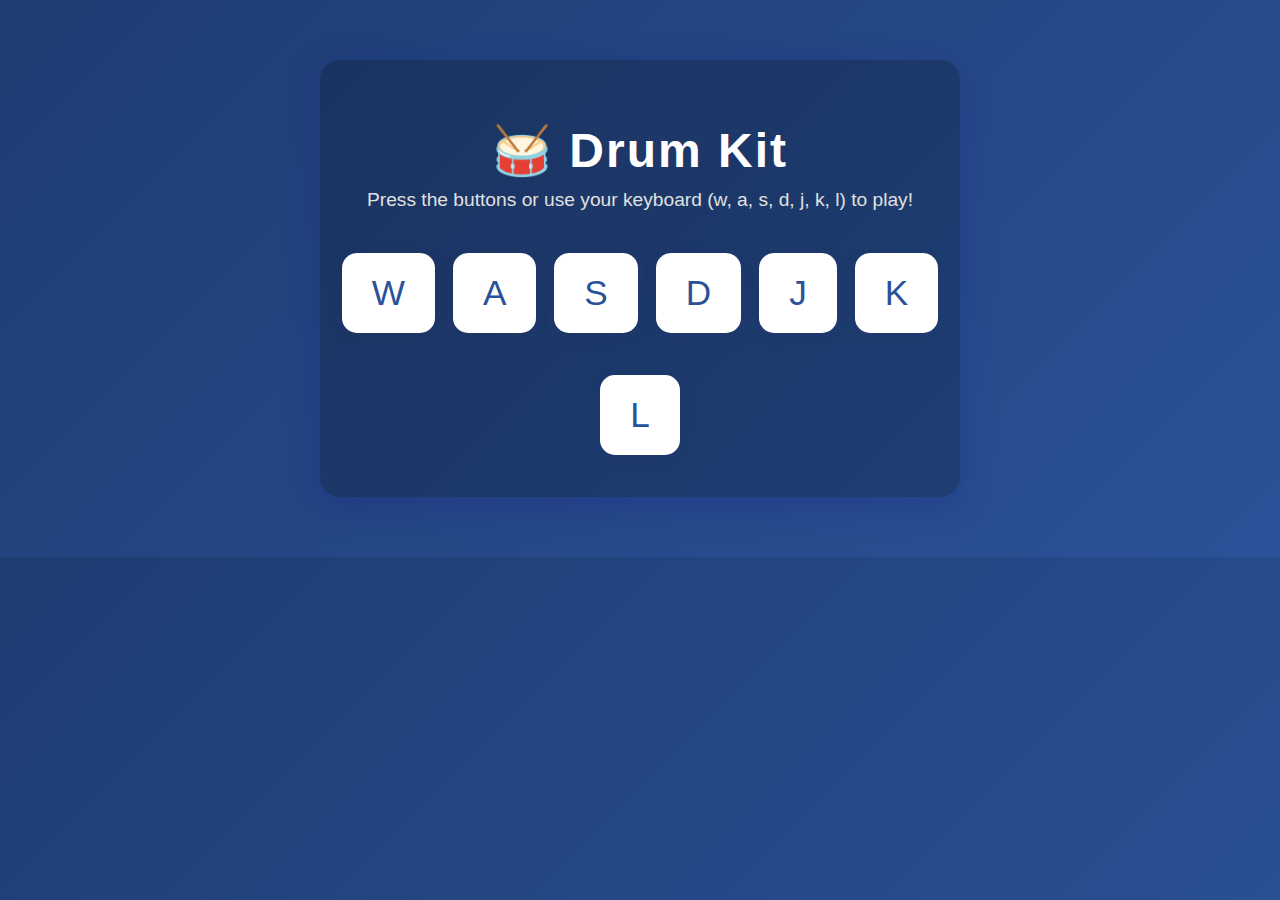
<file: index.html>
<!DOCTYPE html>
<html lang="en">
<head>
  <meta charset="UTF-8" />
  <meta name="viewport" content="width=device-width, initial-scale=1.0"/>
  <title>Drum Kit</title>
  <link rel="stylesheet" href="styles.css" />
  <style>
    body {
      background: linear-gradient(135deg, #1e3c72, #2a5298);
      color: #fff;
      font-family: 'Segoe UI', Arial, sans-serif;
      text-align: center;
      margin: 0;
    }
    .container {
      max-width: 600px;
      margin: 60px auto;
      padding: 30px 20px;
      background: rgba(0,0,0,0.2);
      border-radius: 20px;
      box-shadow: 0 8px 32px 0 rgba(31, 38, 135, 0.37);
    }
    h1 {
      font-size: 3em;
      margin-bottom: 10px;
      letter-spacing: 2px;
    }
    .subtitle {
      font-size: 1.2em;
      margin-bottom: 30px;
      color: #e0e0e0;
    }
    .set {
      display: flex;
      justify-content: center;
      gap: 18px;
      flex-wrap: wrap;
    }
    .drum {
      background: #fff;
      color: #2a5298;
      font-size: 2.2em;
      border: none;
      border-radius: 15px;
      padding: 20px 30px;
      margin: 12px 0;
      cursor: pointer;
      box-shadow: 0 4px 14px rgba(50, 50, 93, 0.11);
      transition: background 0.2s, color 0.2s, transform 0.1s;
    }
    .drum:active,
    .drum.pressed {
      background: #2a5298;
      color: #fff;
      transform: scale(0.97);
    }
  </style>
</head>
<body>
  <div class="container">
    <h1>🥁 Drum Kit</h1>
    <div class="subtitle">Press the buttons or use your keyboard (w, a, s, d, j, k, l) to play!</div>
    <div class="set">
      <button class="drum w">W</button>
      <button class="drum a">A</button>
      <button class="drum s">S</button>
      <button class="drum d">D</button>
      <button class="drum j">J</button>
      <button class="drum k">K</button>
      <button class="drum l">L</button>
    </div>
  </div>
  <script src="script.js"></script>
</body>
</html>
</file>
<file: styles.css>
body {
      background: linear-gradient(135deg, #1e3c72, #2a5298);
      color: #fff;
      font-family: 'Segoe UI', Arial, sans-serif;
      text-align: center;
      margin: 0;
    }
    .container {
      max-width: 600px;
      margin: 60px auto;
      padding: 30px 20px;
      background: rgba(0,0,0,0.2);
      border-radius: 20px;
      box-shadow: 0 8px 32px 0 rgba(31, 38, 135, 0.37);
    }
    h1 {
      font-size: 3em;
      margin-bottom: 10px;
      letter-spacing: 2px;
    }
    .subtitle {
      font-size: 1.2em;
      margin-bottom: 30px;
      color: #e0e0e0;
    }
    .set {
      display: flex;
      justify-content: center;
      gap: 18px;
      flex-wrap: wrap;
    }
    .drum {
      background: #fff;
      color: #2a5298;
      font-size: 2.2em;
      border: none;
      border-radius: 15px;
      padding: 20px 30px;
      margin: 12px 0;
      cursor: pointer;
      box-shadow: 0 4px 14px rgba(50, 50, 93, 0.11);
      transition: background 0.2s, color 0.2s, transform 0.1s;
    }
    .drum:active,
    .drum.pressed {
      background: #2a5298;
      color: #fff;
      transform: scale(0.97);
    }
</file>
